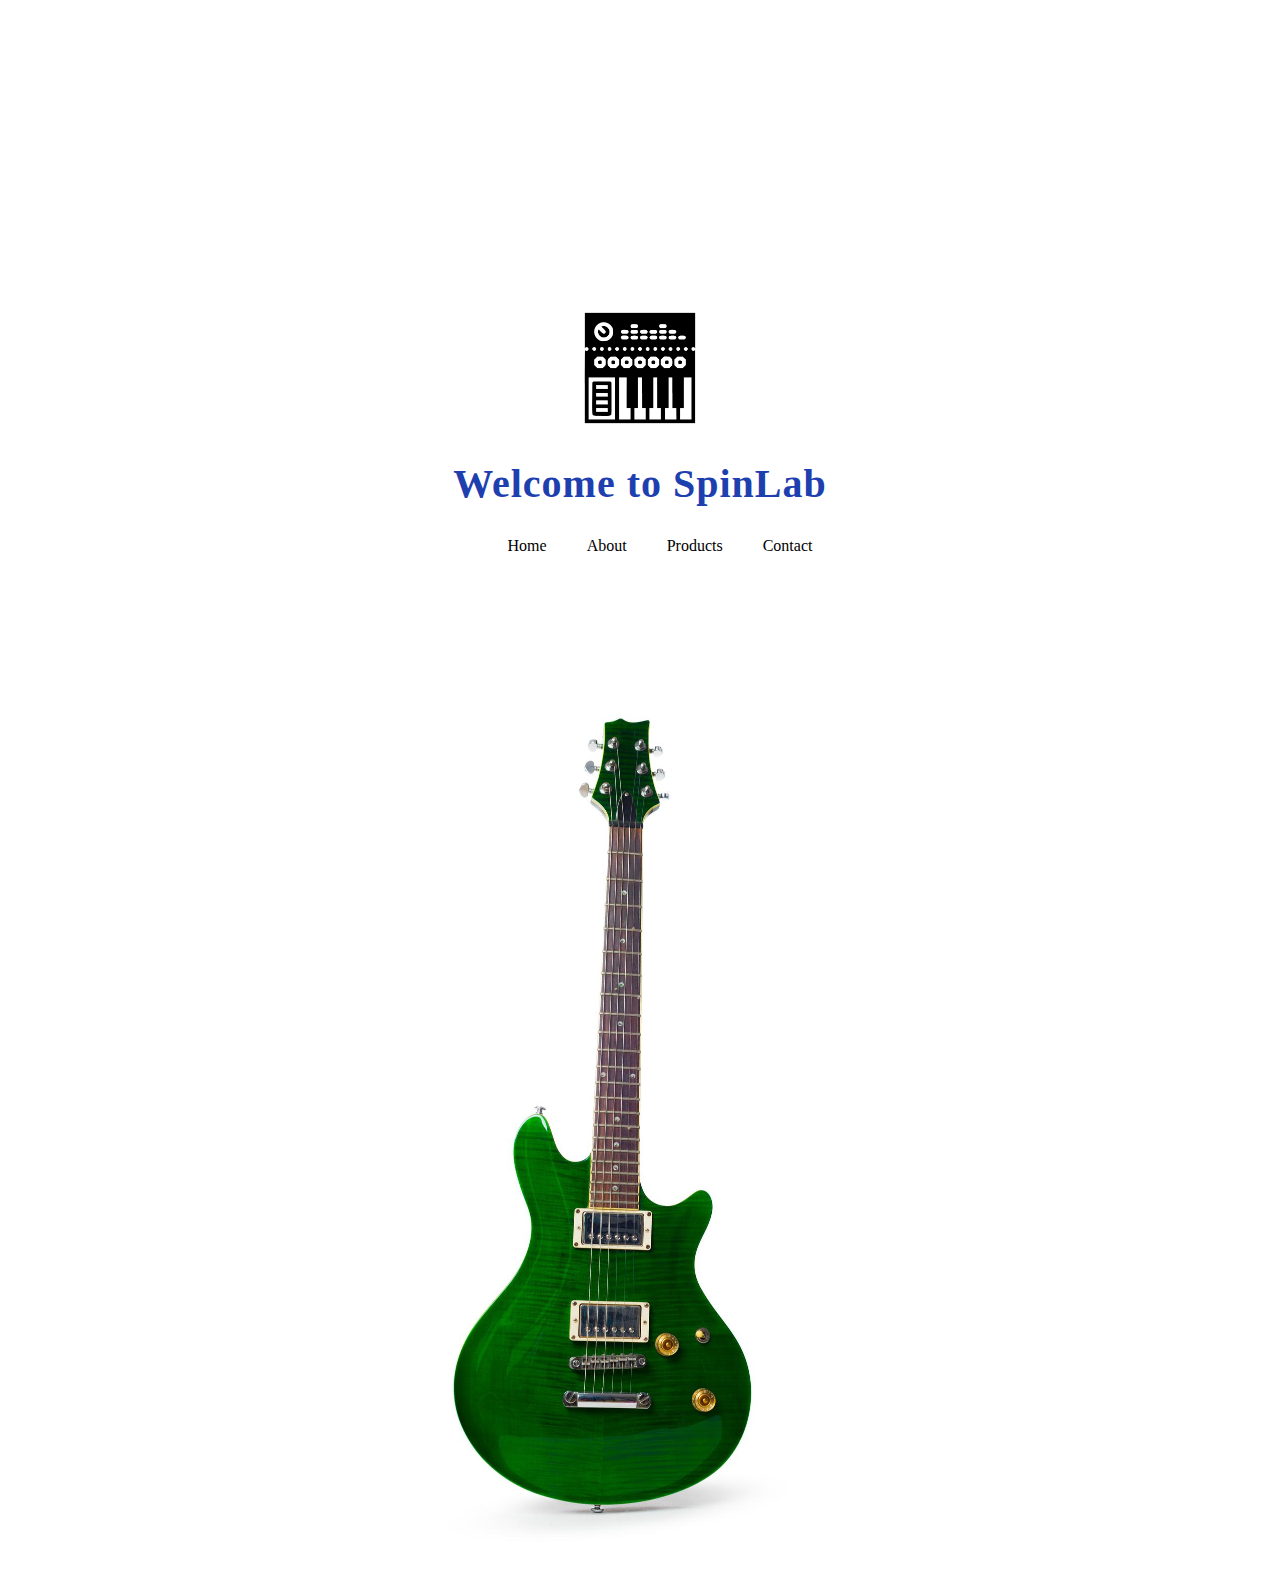
<file: home.html>
<!DOCTYPE html>
<html lang="en">
  <head>
    <meta charset="UTF-8" />
    <meta name="viewport" content="width=device-width, initial-scale=1.0" />
    <title>SpinLab</title>
    <link rel="stylesheet" href="./css/colors.css" />
    <link rel="stylesheet" href="./css/header.css" />
    <link rel="stylesheet" href="./css/footer.css" />
  </head>

  <body>
    <header>
      <div class="semi-circle"></div>
      <nav>
        <div class="website__logo">
          <img src="images/logo.png" alt="SpinLab Logo" />
          <h1>Welcome to SpinLab</h1>
        </div>
        <ul class="nav-links">
          <li><a href="#">Home</a></li>
          <li><a href="#">About</a></li>
          <li><a href="#">Products</a></li>
          <li><a href="#">Contact</a></li>
        </ul>
      </nav>
      <div class="hero">
        <img src="./images/hero.jpg" alt="hero image" />
      </div>
    </header>
    <main></main>
    <script></script>
  </body>
</html>
</file>
<file: css/colors.css>
--primary: #796eff;
--primary: #f6f3fc;
--text-heading: #35414b;
--text-body: #4e5a65;
--background-header: #fbfafe;
--background-footer: #1d2830;
</file>
<file: css/header.css>
header {
  position: relative;
  text-align: center;
  overflow: hidden;
}

.header-content {
  position: relative;
  z-index: 2;
}

.semi-circle {
  position: relative;
  width: 100%;
  height: 300px;
  background: var(--primary-light);
  border-bottom-left-radius: 100% 100%;
  border-bottom-right-radius: 100% 100%;
  overflow: visible;
}

.website__logo {
  font-size: 20px;
  font-weight: bold;
  color: #1e40af;
  margin-bottom: 30px;
  letter-spacing: 1px;
}

.website__logo img {
  width: 120px;
  height: auto;
}

nav ul {
  list-style: none;
  display: flex;
  justify-content: center;
  gap: 40px;
  flex-wrap: wrap;
}

nav a {
  text-decoration: none;
  color: var(--text-heading);
  font-size: medium;
  font-weight: 500;
  transition: color 0.3s ease;
}

nav a:hover {
  color: var(--primary);
}

.tagline {
  font-size: 30px;
  font-weight: bold;
  color: var(--text-heading);
  margin-bottom: 30px;
  letter-spacing: auto;
}

.tagline-subtext {
  font-size: 18px;
  color: var(--text-heading);
  margin-bottom: 30px;
  letter-spacing: auto;
}

.hero-img {
  position: relative;
  width: 50px;
  height: 50px;
  top: -100px;
  object-fit: scale-down;
  border-radius: 25%;
  border: 8px solid var(--primary);
  margin: -100px auto 40px auto; /* Negative margin to overlap */
  display: block;
  z-index: 2;
  overflow: visible;
  background-color: var(--primary);
}
</file>
<file: css/footer.css>
.footer-container {
  background-color: var(--background-footer);
  padding: 40px 60px;
  color: var(--background-header);
  text-align: left;
  text-decoration: none;
}

/* footer links */
.footer-links-container {
  display: flex;
  justify-content: space-between;
  margin-bottom: 10px;
}

.footer-links {
  display: flex;
  flex-direction: column;
  gap: 10px;
}

.footer-links a {
  color: var(--background-header);
  text-decoration: none;
}

.footer-links {
  list-style: none;
}

/* social media */

.footer-socials {
  border-top: 2px solid var(--primary-light);
  display: flex;
  justify-content: space-between;
  align-items: center;
}

.social-media-icons {
  display: flex;
  justify-content: center;
  align-items: flex-end;
  list-style: none;
  font-size: 3rem;
  gap: 20px;
  color: var(--primary-light);
}
</file>
